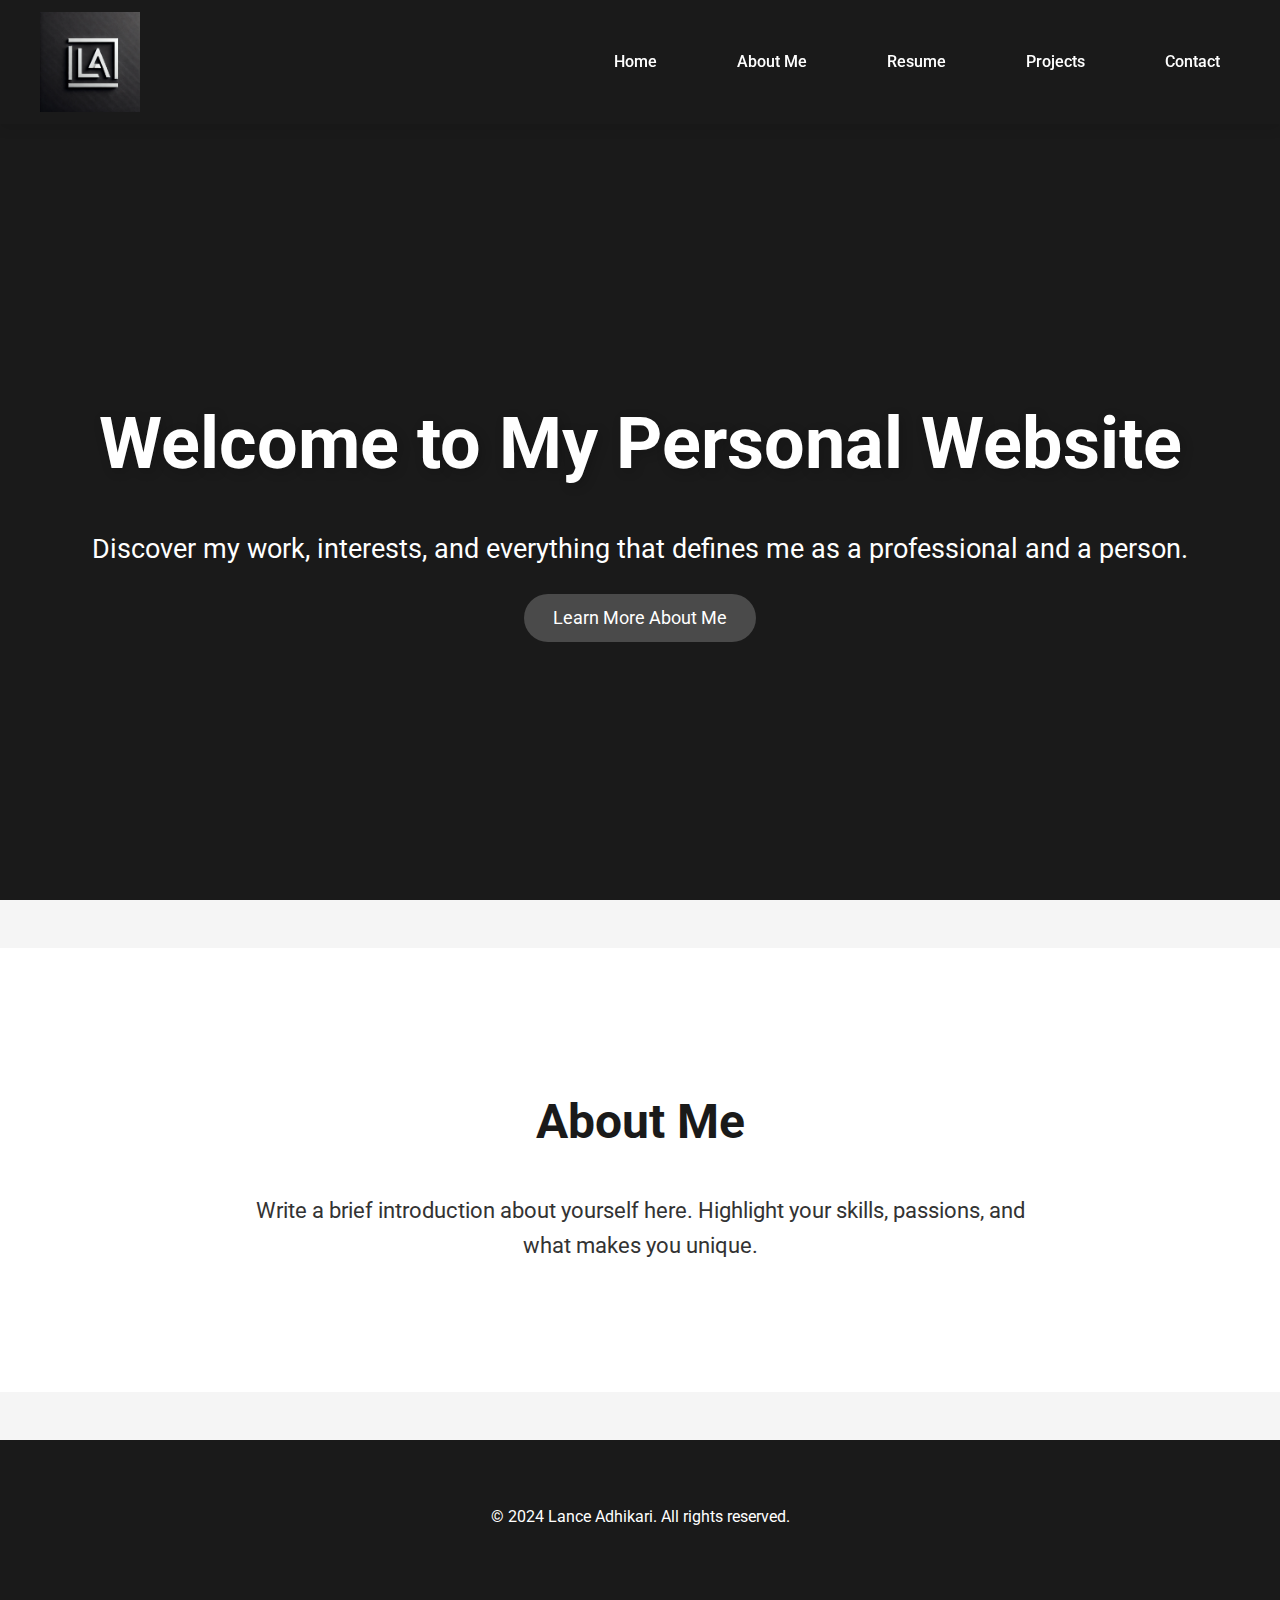
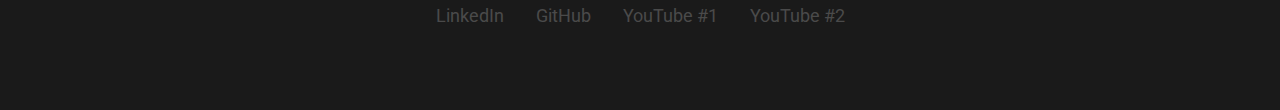
<file: index.html>
<!DOCTYPE html>
<html lang="en">

<head>
    <meta charset="UTF-8">
    <meta http-equiv="X-UA-Compatible" content="IE=edge">
    <meta name="viewport" content="width=device-width, initial-scale=1.0">
    <title>Lance Adhikari - Home</title>
    <link rel="stylesheet" href="styles.css">
    <link rel="preconnect" href="https://fonts.googleapis.com">
    <link rel="preconnect" href="https://fonts.gstatic.com" crossorigin>
    <link href="https://fonts.googleapis.com/css2?family=Roboto:wght@300;400;500;700&display=swap" rel="stylesheet">
</head>

<body>
    <!-- Navigation Bar -->
    <header>
        <nav>
            <div class="logo">
                <img src="Images/LA.png" alt="Lance Adhikari Logo"/> 
            </div>
            <ul class="nav-links">
                <li><a href="#">Home</a></li>
                <li><a href="#">About Me</a></li>
                <li><a href="resume.html">Resume</a></li>
                <li><a href="#">Projects</a></li>
                <li><a href="contact.html">Contact</a></li>
            </ul>
        </nav>
    </header>

    <!-- Hero Section -->
    <section class="hero">
        <div class="hero-content">
            <h1>Welcome to My Personal Website</h1>
            <p>Discover my work, interests, and everything that defines me as a professional and a person.</p>
            <a href="#" class="btn-primary">Learn More About Me</a>
        </div>
    </section>

    <!-- About Section -->
    <section class="about">
        <div class="container">
            <h2>About Me</h2>
            <p>Write a brief introduction about yourself here. Highlight your skills, passions, and what makes you unique.</p>
        </div>
    </section>

    <!-- Footer -->
    <footer>
        <div class="container">
            <p>&copy; 2024 Lance Adhikari. All rights reserved.</p>
            <ul class="social-links">
                <li><a href="#">LinkedIn</a></li>
                <li><a href="#">GitHub</a></li>
                <li><a href="#">YouTube #1</a></li>
                <li><a href="#">YouTube #2</a></li>
            </ul>
        </div>
    </footer>
</body>
</html>
</file>
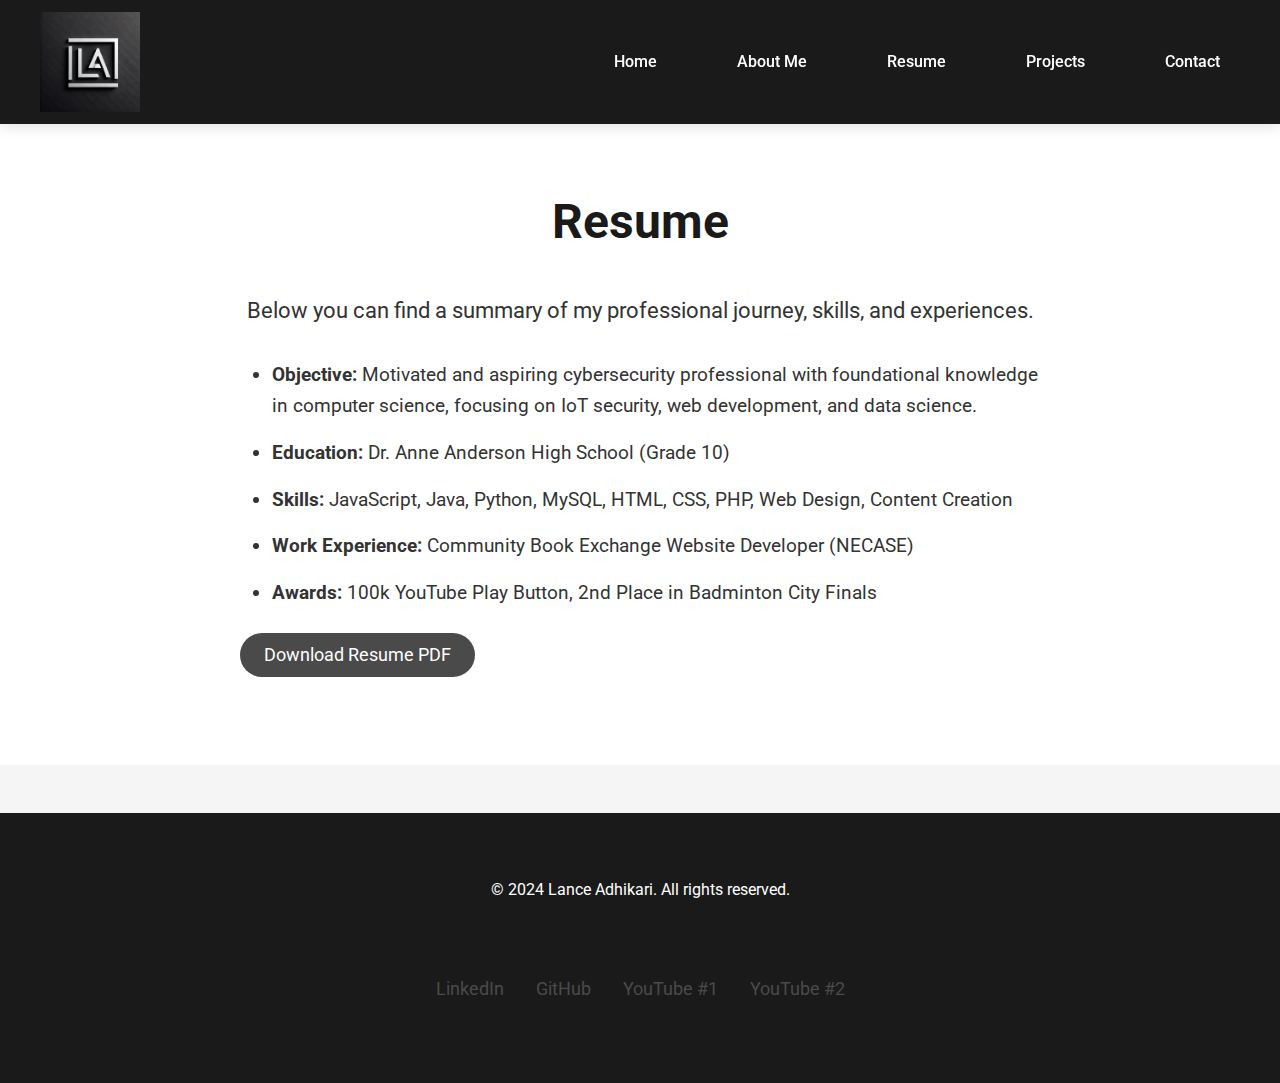
<file: resume.html>
<!DOCTYPE html>
<html lang="en">
<head>
    <meta charset="UTF-8">
    <meta name="viewport" content="width=device-width, initial-scale=1.0">
    <title>Lance Adhikari - Resume</title>
    <link rel="stylesheet" href="styles.css">
    <link rel="preconnect" href="https://fonts.googleapis.com">
    <link rel="preconnect" href="https://fonts.gstatic.com" crossorigin>
    <link href="https://fonts.googleapis.com/css2?family=Roboto:wght@300;400;500;700&display=swap" rel="stylesheet">
</head>
<body>

    <!-- Navigation Bar -->
    <header>
        <nav>
            <div class="logo">
                <img src="Images/LA.png" alt="Lance Adhikari Logo"/> 
            </div>
            <ul class="nav-links">
                <li><a href="index.html">Home</a></li>
                <li><a href="about.html">About Me</a></li>
                <li><a href="resume.html">Resume</a></li>
                <li><a href="projects.html">Projects</a></li>
                <li><a href="contact.html">Contact</a></li>
            </ul>
        </nav>
    </header>

    <!-- Resume Section -->
    <section class="resume">
        <div class="container">
            <h2>Resume</h2>
            <p>
                Below you can find a summary of my professional journey, skills, and experiences.
            </p>

            <ul>
                <li><strong>Objective:</strong> Motivated and aspiring cybersecurity professional with foundational knowledge in computer science, focusing on IoT security, web development, and data science.</li>
                <li><strong>Education:</strong> Dr. Anne Anderson High School (Grade 10)</li>
                <li><strong>Skills:</strong> JavaScript, Java, Python, MySQL, HTML, CSS, PHP, Web Design, Content Creation</li>
                <li><strong>Work Experience:</strong> Community Book Exchange Website Developer (NECASE)</li>
                <li><strong>Awards:</strong> 100k YouTube Play Button, 2nd Place in Badminton City Finals</li>
            </ul>

            <!-- Download Button -->
            <a href="Lance%20Adhikari's%20Resume%20(1).pdf" download="Lance_Adhikari_Resume.pdf" class="btn-secondary">Download Resume PDF</a>
        </div>
    </section>

    <!-- Footer -->
    <footer>
        <div class="container">
            <p>&copy; 2024 Lance Adhikari. All rights reserved.</p>
            <ul class="social-links">
                <li><a href="#">LinkedIn</a></li>
                <li><a href="#">GitHub</a></li>
                <li><a href="#">YouTube #1</a></li>
                <li><a href="#">YouTube #2</a></li>
            </ul>
        </div>
    </footer>
</body>
</html>
</file>
<file: styles.css>
/* Global Styles */
body {
    margin: 0;
    padding: 0;
    font-family: 'Roboto', sans-serif;
    color: black; /* Darker text for better readability */
    line-height: 1.6;
    background-color: #f5f5f5; /* Very light grey background for a clean, modern feel */
    overflow-x: hidden; /* Prevent horizontal overflow */
}

a {
    text-decoration: none;
    color: inherit;
}

ul {
    list-style: none;
    padding: 0;
    margin: 0;
}

/* Navigation Bar */
header {
    background-color: #1a1a1a; /* Dark background for a modern look */
    box-shadow: 0 4px 12px rgba(0, 0, 0, 0.1);
    position: fixed;
    width: 100%;
    top: 0;
    z-index: 1000;
    padding: 0.75rem 0;
}

nav {
    display: flex;
    justify-content: space-between;
    align-items: center;
    max-width: 1200px;
    margin: auto;
    padding: 0 2rem;
}

.logo {
    display: flex;
    align-items: center;
}

.logo img {
    width: 100px; /* Set a fixed width */
    height: auto;  /* Maintain aspect ratio */
    max-width: 100%;  /* Ensure it doesn’t overflow its container */
}

/* Navigation Links */
.nav-links {
    display: flex;
    gap: 2.5rem;
}

.nav-links li a {
    font-weight: 500;
    padding: 0.75rem 1.25rem;
    color: #fff; /* White text color */
    border-radius: 8px;
    transition: background-color 0.3s ease, transform 0.3s ease;
}

.nav-links li a:hover {
    background-color: #333; /* Dark grey on hover */
    transform: translateY(-4px); /* Hover lift effect */
}

/* Hero Section */
.hero {
    background-color: #1a1a1a; /* Solid dark background */
    color: #fff; /* White text */
    padding: 0 2rem;
    margin-top: 70px; /* Adjust for fixed header */
    display: flex;
    align-items: center;
    justify-content: center;
    text-align: center;
    height: calc(100vh - 70px); /* Full viewport height minus header */
}

.hero-content h1 {
    font-size: 4.5rem;
    margin-bottom: 1rem;
    text-shadow: 3px 3px 12px rgba(0, 0, 0, 0.2);
}

.hero-content p {
    font-size: 1.7rem;
    margin-bottom: 2rem;
}

.btn-primary {
    background-color: #4a4a4a; /* Dark grey for buttons */
    color: #fff;
    padding: 0.9rem 1.8rem;
    border: none;
    border-radius: 25px;
    font-size: 1.1rem;
    cursor: pointer;
    transition: background-color 0.3s ease, transform 0.3s ease;
}

.btn-primary:hover {
    background-color: #333; /* Darker grey on hover */
    transform: translateY(-4px); /* Hover lift effect */
}

/* About Section */
.about {
    background-color: #ffffff; /* Clean white background */
    padding: 6rem 2rem;
    text-align: center;
    margin: 3rem 0;
}

.about .container {
    max-width: 800px;
    margin: auto;
}

.about h2 {
    font-size: 3rem;
    color: #1a1a1a;
    margin-bottom: 2rem;
}

.about p {
    font-size: 1.4rem;
    margin-bottom: 2rem;
    color: #333;
}

.btn-secondary {
    background-color: #4a4a4a; /* Dark grey button */
    color: #fff;
    padding: 0.75rem 1.5rem;
    border: none;
    border-radius: 25px;
    font-size: 1.1rem;
    cursor: pointer;
    margin-top: 2rem;
    transition: background-color 0.3s ease, transform 0.3s ease;
}

.btn-secondary:hover {
    background-color: #333; /* Darker grey on hover */
    transform: translateY(-4px);
}

/* Contact Section */
.contact {
    background-color: #ffffff;
    padding: 6rem 2rem;
    text-align: center;
    margin: 3rem 0;
}

.contact .container {
    max-width: 800px;
    margin: auto;
}

.contact h2 {
    font-size: 3rem;
    color: #1a1a1a;
    margin-bottom: 2rem;
}

.contact p {
    font-size: 1.4rem;
    margin-bottom: 2rem;
    color: #333;
}

.contact-details {
    list-style: none;
    margin: 2rem 0;
    padding: 0;
}

.contact-details li {
    font-size: 1.2rem;
    margin-bottom: 1.5rem;
    color: #333;
}

.contact-details a {
    color: #1a1a1a;
    font-weight: 500;
    transition: color 0.3s ease;
}

.contact-details a:hover {
    color: #4a4a4a; /* Dark grey on hover */
}

/* Resume Section */
.resume {
    background-color: #ffffff;
    padding: 6rem 2rem;
    text-align: left;
    margin: 3rem 0;
}

.resume .container {
    max-width: 800px;
    margin: auto;
}

.resume h2 {
    font-size: 3rem;
    color: #1a1a1a;
    margin-bottom: 2rem;
    text-align: center;
}

.resume p {
    font-size: 1.4rem;
    margin-bottom: 2rem;
    color: #333;
    text-align: center;
}

.resume ul {
    list-style: disc;
    margin-left: 2rem;
    margin-bottom: 2rem;
}

.resume ul li {
    margin-bottom: 1rem;
    font-size: 1.2rem;
    color: #333;
}

/* Social Links */
.social-links {
    list-style: none;
    margin: 2rem 0;
    display: flex;
    justify-content: center;
    gap: 1.5rem;
}

.social-links li a {
    font-size: 1.2rem;
    color: #4a4a4a; /* Grey for social links */
    transition: color 0.3s ease, transform 0.3s ease;
}

.social-links li a:hover {
    color: #1a1a1a; /* Darker color on hover */
    transform: scale(1.1);
}

/* Footer */
footer {
    background-color: #1a1a1a; /* Dark background for footer */
    color: #fff;
    padding: 3rem 0;
    text-align: center;
}

footer .container {
    max-width: 1200px;
    margin: auto;
    display: flex;
    flex-direction: column;
    align-items: center;
    gap: 1.5rem;
}

footer .social-links {
    display: flex;
    gap: 2rem;
}

footer .social-links li a {
    color: #4a4a4a; /* Grey for footer social links */
    font-size: 1.1rem;
    transition: color 0.3s ease, transform 0.3s ease;
}

footer .social-links li a:hover {
    color: #fff; /* White on hover */
    transform: scale(1.1);
}

/* Media Queries for Responsiveness */
@media (max-width: 768px) {
    .nav-links {
        gap: 1rem;
    }

    .hero-content h1 {
        font-size: 3rem;
    }

    .hero-content p {
        font-size: 1.2rem;
    }

    .about h2,
    .contact h2,
    .resume h2 {
        font-size: 2.5rem;
    }

    .about p,
    .contact p,
    .resume p {
        font-size: 1.2rem;
    }
}
</file>
